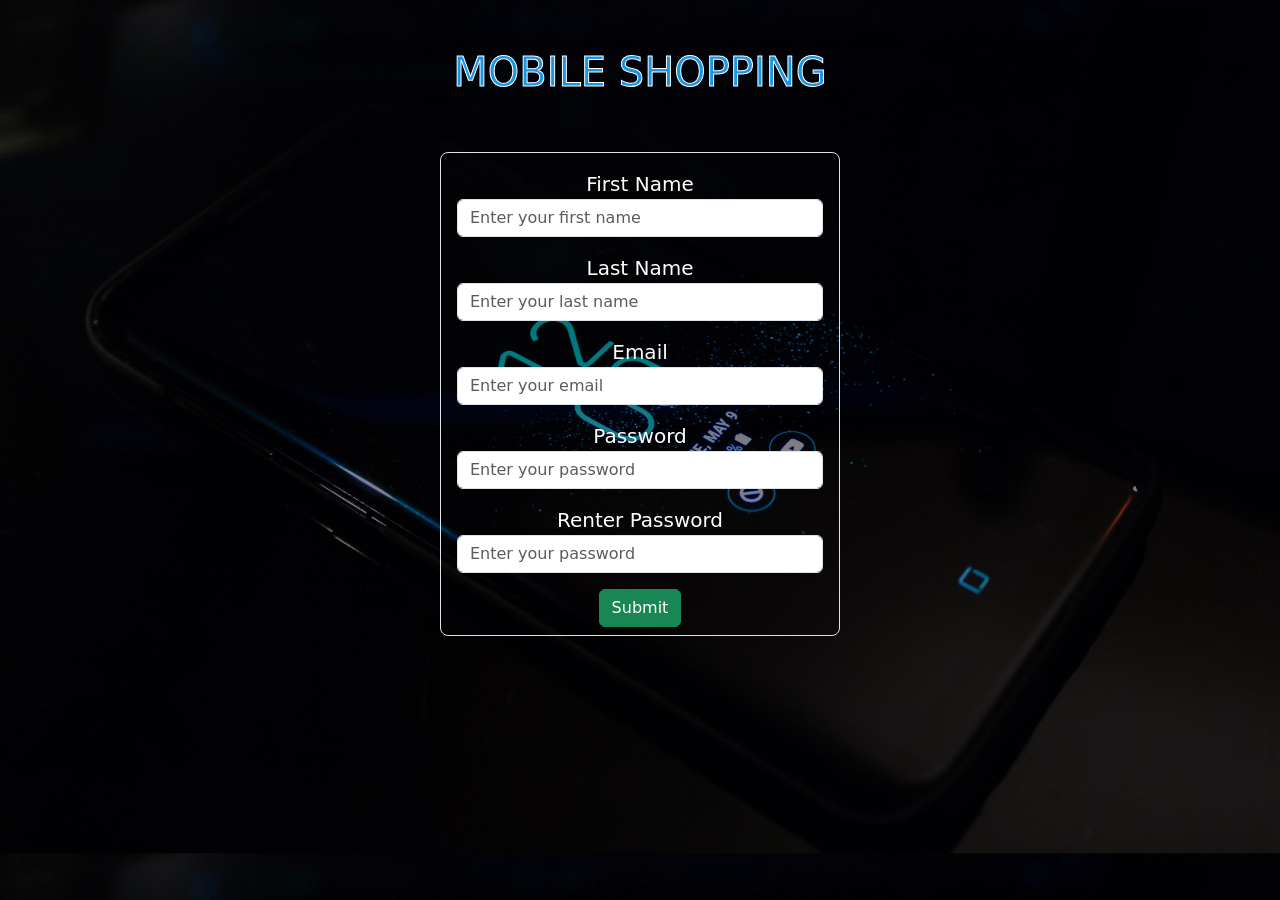
<file: index.html>
<!DOCTYPE html>
<html lang="en">
<head>
    <meta charset="UTF-8">
    <meta name="viewport" content="width=device-width, initial-scale=1.0">
    <title>IP assignment 1</title>
    <!-- Bootstrap -->
    <link rel="stylesheet" href="https://cdn.jsdelivr.net/npm/bootstrap@5.3.0/dist/css/bootstrap.min.css">

    <!-- JavaScript -->
    <script src="https://cdn.jsdelivr.net/npm/bootstrap@5.3.0/dist/js/bootstrap.bundle.min.js"></script>
    <link rel="stylesheet" href="style.css">
</head>
<body>
    <div class="container mt-5">
        <div class="text-center"><h1 style="color:rgb(21, 150, 230);-webkit-text-stroke: 1px white;">MOBILE SHOPPING</h1></div>
        <div class="text-center mt-4">
            <div class="d-flex justify-content-center mt-5">
                <form id="registrationForm" class="form-control form-control-lg mt-2" style="max-width:400px;background:none;">
                    <div class="form-group mt-2">
                        <label for="firstName" style="color:white;">First Name</label><br>
                        <input type="text" id="firstName" name="firstname" class="form-control" placeholder="Enter your first name">
                    </div>
                    <div class="form-group mt-3">
                        <label for="lastName" style="color:white;">Last Name</label><br>
                        <input type="text" id="lastName" name="lastname" class="form-control" placeholder="Enter your last name">
                    </div>
                    <div class="form-group mt-3">
                        <label for="email" style="color:white;">Email</label><br>
                        <input type="email" id="email" name="email" class="form-control" placeholder="Enter your email">
                    </div>
                    <div class="form-group mt-3">
                        <label for="pwd" style="color:white;">Password</label><br>
                        <input type="password" id="pwd" name="password" class="form-control" placeholder="Enter your password">
                    </div>
                    <div class="form-group mt-3">
                      <label for="pwd1" style="color:white;">Renter Password</label><br>
                      <input type="password1" id="pwd1" name="password1" class="form-control" placeholder="Enter your password">
                  </div>
                    <button type="button" class="btn btn-success btn-block mt-3" onclick="validateForm()">Submit</button>
                </form>
            </div>
        </div>
    </div>

    <script>
      function validateForm() {
          var firstName = document.getElementById("firstName").value;
          var lastName = document.getElementById("lastName").value;
          var email = document.getElementById("email").value;
          var password = document.getElementById("pwd").value;
          var password1 = document.getElementById("pwd1").value;
  
          if (firstName === "" || lastName === "" || email === "" || password === "") {
              alert("All fields are required");
          } else if (!isValidEmail(email)) {
              alert("Email format is not valid");
          } 
          else if (password !== password1 || password.length !== 8 || password1.length !== 8) {
            alert("Check password: Passwords must match and be 8 characters long.");

            }
          else {
              window.location.href = "content.html"; // Redirect if validation passes
          }
      }
  
      function isValidEmail(email) {
          var emailRegex = /^[A-Za-z0-9@.-]+$/;
          return emailRegex.test(email);
      }
  </script>
  
</body>
</html>
</file>
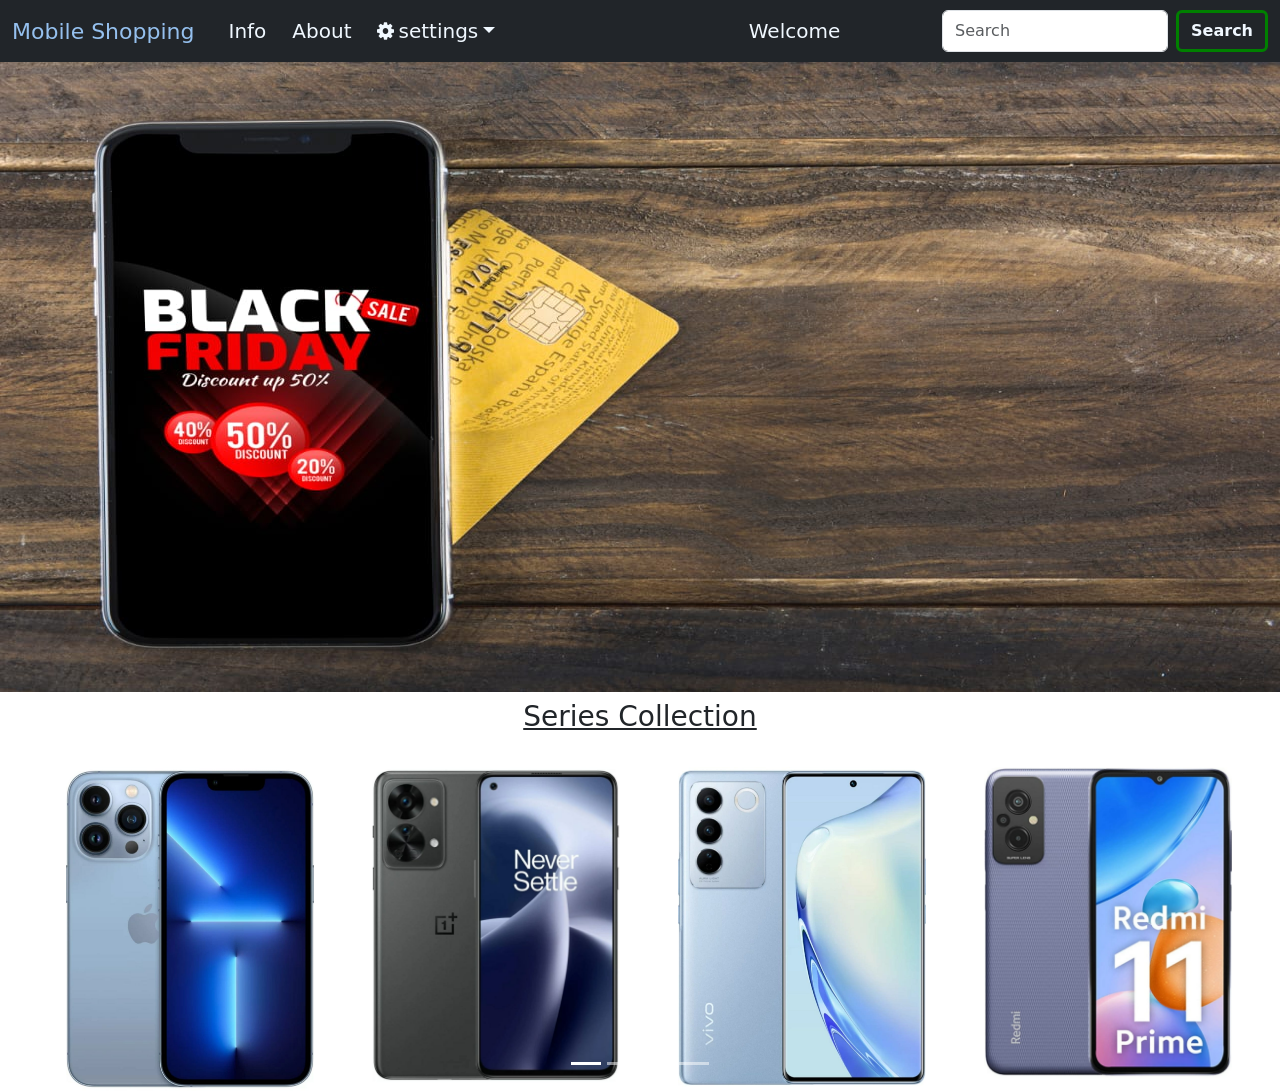
<file: content.html>
<!DOCTYPE html>
<html lang="en">
<head>
    <meta charset="UTF-8">
    <meta name="viewport" content="width=device-width, initial-scale=1.0">
    <title>content</title>
    <link href="https://cdn.jsdelivr.net/npm/bootstrap@5.0.2/dist/css/bootstrap.min.css" rel="stylesheet" integrity="sha384-EVSTQN3/azprG1Anm3QDgpJLIm9Nao0Yz1ztcQTwFspd3yD65VohhpuuCOmLASjC" crossorigin="anonymous">
    <link rel="stylesheet" href="https://cdnjs.cloudflare.com/ajax/libs/font-awesome/4.7.0/css/font-awesome.min.css">
</head>
<body>
    <nav class="navbar sticky-top navbar-expand-lg navbar-light bg-dark ">
        <div class="container-fluid">
          <a class="navbar-brand" style="color: rgb(149, 192, 238); font-size: 22px" href="#">Mobile Shopping</a>
          <button class="navbar-toggler" type="button" data-bs-toggle="collapse" data-bs-target="#navbarSupportedContent" aria-controls="navbarSupportedContent" aria-expanded="false" aria-label="Toggle navigation">
            <span class="navbar-toggler-icon" style="background-color: aliceblue;"></span>
          </button>
          <div class="collapse navbar-collapse" id="navbarSupportedContent">
            <ul class="navbar-nav me-auto mb-2 mb-lg-0" >
              <li class="nav-item">
                <a class="nav-link active" aria-current="page" style="color: aliceblue;margin-left:10px; font-size: 20px" href="#">Info</a>
              </li>
              <li class="nav-item">
                <a class="nav-link" style="color: aliceblue; font-size: 20px;margin-left:10px" href="#">About</a>
              </li>
              <li class="nav-item dropdown">
                <a class="nav-link dropdown-toggle" href="#" id="navbarDropdown" role="button" data-bs-toggle="dropdown" aria-expanded="false"
    
                 style="color: aliceblue; font-size: 20px;margin-left:10px">
                  <i class="fa fa-cog" style="margin-right:4px"></i>settings</a>
                  <ul class="dropdown-menu" aria-labelledby="navbarDropdown">
                   
                    <li><button class="btn"><b>
                      <a class="dropdown-item" style="margin-left:3px;text-decoration:none;
                      border-radius:6px;background-color:red" href="{% url 'home' %}">
                      <i class="fa fa-sign-out" aria-hidden="true"></i>
                      Log out</a>
                    </b>
                    </li>
                    </button>
                  </ul>
              </li>
             
             
              <li class="nav-item">
                <a class="nav-link active" aria-current="page" style="color: aliceblue;color:transparent; font-size: 16px" href="#">
                  dcn dsv aawsecWECEVpww</a>
              </li>
  
              <li class="nav-item">
                <a class="nav-link active" aria-current="page" style="color: aliceblue; font-size: 20px" href="#">Welcome</a>
              </li>
            </ul>
            <form class="d-flex" method="POST" >
              
              <input class="form-control me-2" type="search" placeholder="Search" name="query"id="querys" aria-label="Search">
              <button class="btn btn-outline-success" style="color: aliceblue; border: 3px solid green;" type="submit"><b>Search</b></button>
            </form>
          </div>
        </div>
      </nav>
      <div id="carouselExampleIndicators" class="carousel slide" data-bs-ride="carousel">
        <div class="carousel-indicators">
          <button type="button" data-bs-target="#carouselExampleIndicators" data-bs-slide-to="0" class="active" aria-current="true" aria-label="Slide 1"></button>
          <button type="button" data-bs-target="#carouselExampleIndicators" data-bs-slide-to="1" aria-label="Slide 2"></button>
          <button type="button" data-bs-target="#carouselExampleIndicators" data-bs-slide-to="2" aria-label="Slide 3"></button>
          <button type="button" data-bs-target="#carouselExampleIndicators" data-bs-slide-to="3" aria-label="Slide 4"></button>
        </div>
        <div class="carousel-inner">
          <div class="carousel-item active" style=" height:70vh;
          overflow:hidden;">
            <img src="three.jpeg"style="object-fit;cover;object-position:top; height:100%;width:100%;" class="d-block w-100"  alt="Slide 1">
          </div>
          <div class="carousel-item" style=" height:70vh;
          overflow:hidden;">
            <img src="two.jpeg"style="object-fit;cover;object-position:top; height:100%;width:100%;" class="d-block w-100" alt="Slide 2">
          </div>
          <div class="carousel-item" style=" height:70vh;
          overflow:hidden;">
            <img src="one.jpeg"style="object-fit;cover;object-position:top; height:100%;width:100%;" class="d-block w-100" alt="Slide 3">
          </div>
          <div class="carousel-item" style=" height:70vh;
          overflow:hidden;">
            <img src="four.jpg"style="object-fit;cover;object-position:top; height:100%;width:100%;"
             class="d-block w-100" alt="Slide 4">
          </div>
        </div>

        <div class="text-center mt-2">
            <h3 style="text-decoration:underline">Series Collection</h3>
          </div>

          
  <div class="d-flex ms-3" style="display:flex;gap:10px;">
    
   
   <div class="flex-grow-0 me-5" style="width: 18rem;margin-top:25px;margin-left:50px;">
     <img src="2023071014150913_pro.jpeg" class="card-img-top" style="width:100%;height:auto;" alt="...">
     </div>

     <div class=" flex-grow-0 me-5" style="width: 18rem;margin-top:25px;">
        <img src="20230709203231oneplus_nord_2T_5G.jpeg" class="card-img-top" style="width:100%;height:auto;" alt="...">
        </div>

        <div class=" flex-grow-0 me-5" style="width: 18rem;margin-top:25px;">
            <img src="20230709220902vivo_27.jpeg" class="card-img-top" style="width:100%;height:auto;" alt="...">
            </div>
            <div class="flex-grow-0 me-5" style="width: 18rem;margin-top:25px;">
                <img src="20230709233649rdmi_11_pro.jpeg" class="card-img-top" style="width:100%;height:auto;" alt="...">
                </div>
                </div>

              
  









      <script src="https://cdn.jsdelivr.net/npm/bootstrap@5.0.2/dist/js/bootstrap.bundle.min.js" integrity="sha384-MrcW6ZMFYlzcLA8Nl+NtUVF0sA7MsXsP1UyJoMp4YLEuNSfAP+JcXn/tWtIaxVXM" crossorigin="anonymous"></script>
    </body> 
</body>

</html>
</file>
<file: style.css>
body{
    background:linear-gradient(rgba(0,0,0,0.5),rgba(0,0,0,0.5)),url("four.jpg");
background-size: cover;
    
}
</file>
